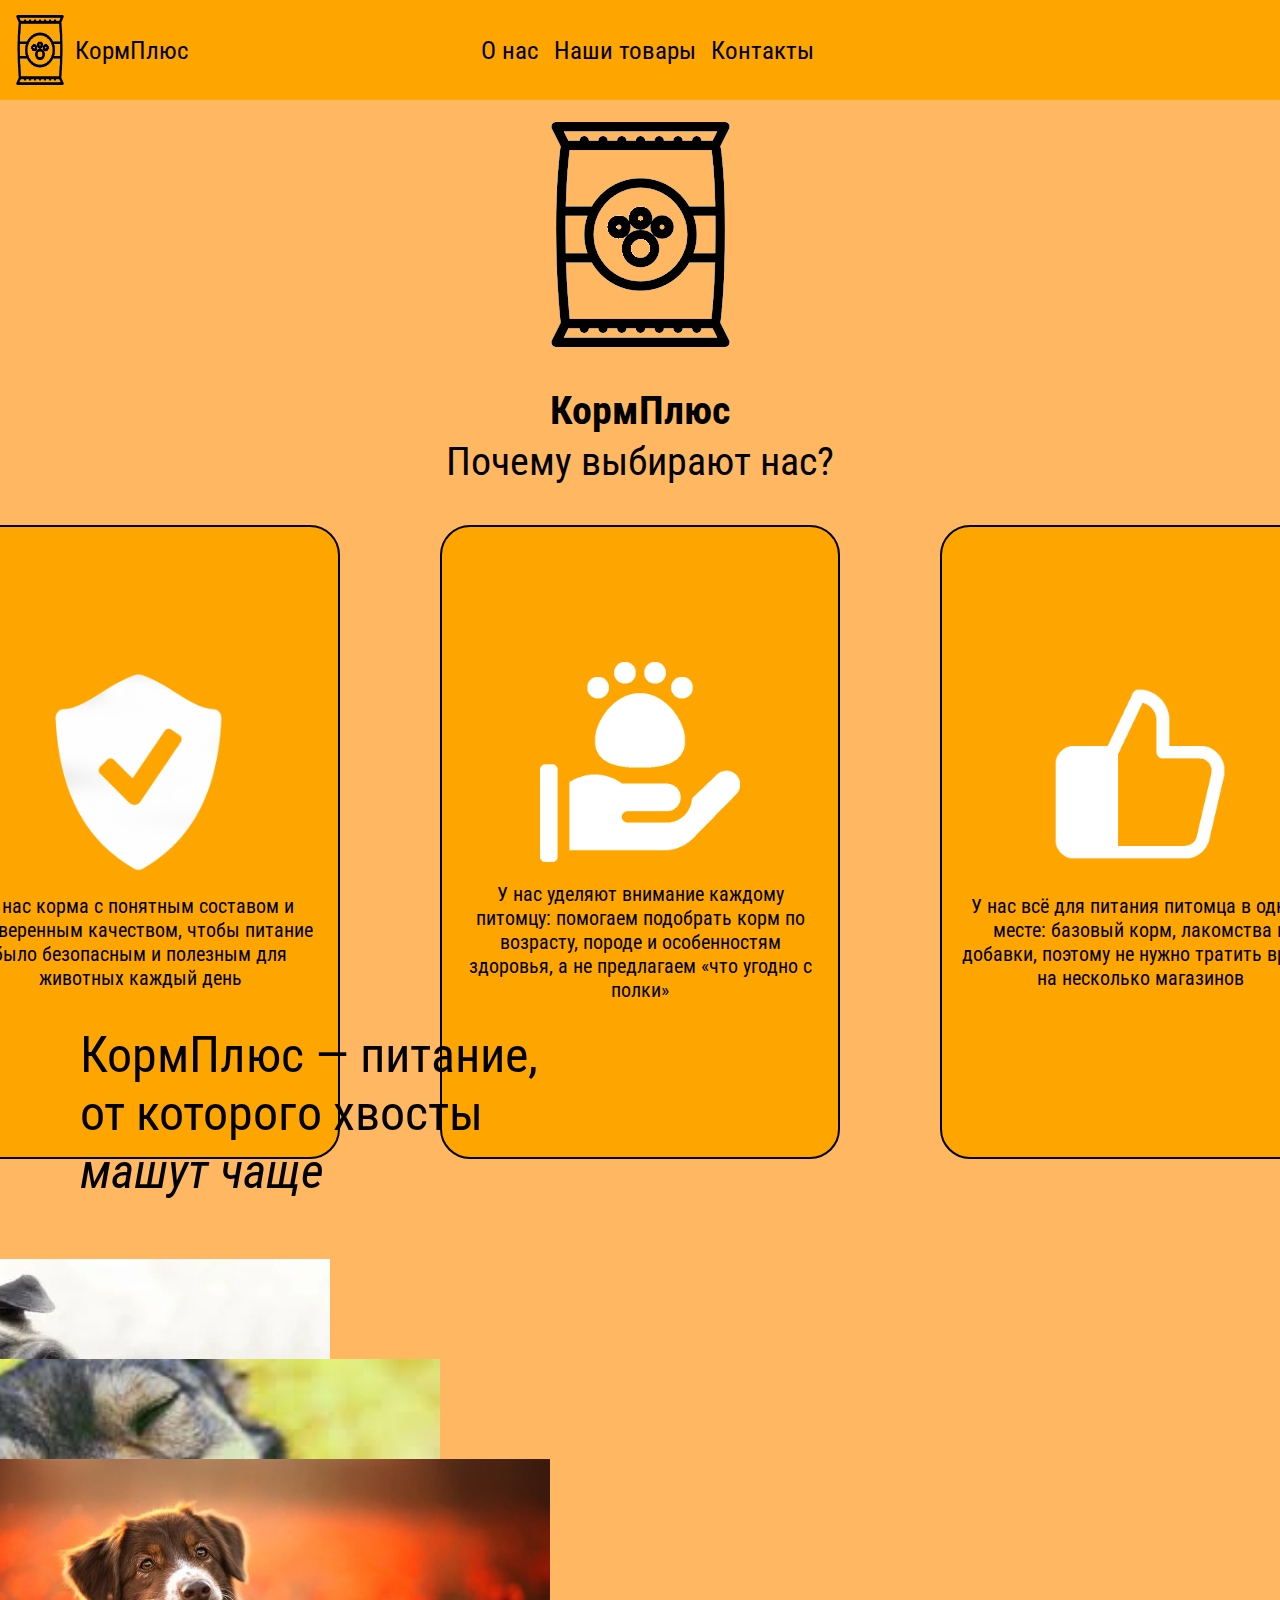
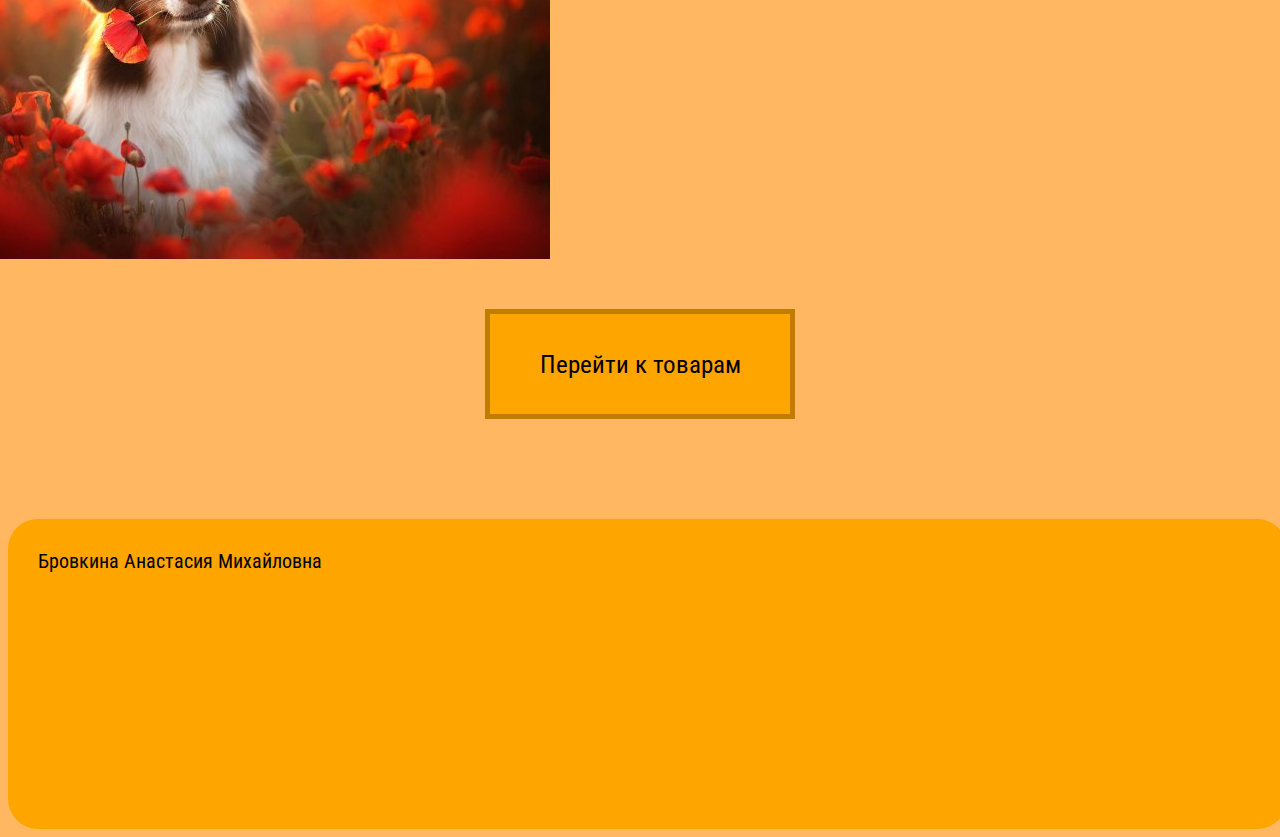
<file: index.html>
<!DOCTYPE html>
    <html lang="en">
    <head>
        <meta charset="UTF-8">
        <title>КормПлюс</title>
        <link rel="stylesheet" href="style.css">
    </head>
    <body>
    <div class="menu-cont">
        <div class="logo">
            <img src="1.png" alt="логотип" class="img_menu">
            <div class="title">КормПлюс</div>
        </div>
        <a href="about.html">О нас</a>
        <a href="products.html">Наши товары</a>
        <a href="contacts.html">Контакты</a>
    </div>

        <div class="logo-big-cont">
            <img src="1.png" alt="логотип" class="logo-big">
            <p class="text-logo-big">КормПлюс</p>
        </div>

        <div class="title-center">
            <p style="margin-top: 150px; text-align: center; font-size: 40px;">Почему выбирают нас?</p>
        </div>
        <div class="reasons">
            <div class="reason">
                <img src="protect.png" alt="защита" width="200px" height="200px">
                <p style="font-size: 20px;">У нас корма с понятным составом и проверенным качеством, чтобы питание было безопасным и полезным для животных каждый день</p>
            </div>
            <div class="reason">
                <img src="human.png" alt="сотрудник" width="200px" height="200px">
                <p style="font-size: 20px;">У нас уделяют внимание каждому питомцу: помогаем подобрать корм по возрасту, породе и особенностям здоровья, а не предлагаем «что угодно с полки»</p>
            </div>
            <div class="reason">
                <img src="usabilyte.png" alt="удобство" width="200px" height="200px">
                <p style="font-size: 20px;">У нас всё для питания питомца в одном месте: базовый корм, лакомства и добавки, поэтому не нужно тратить время на несколько магазинов</p>
            </div>
        </div>

        <div class="text_cont">
            <div class="text_blocks">
                <div class="block_text block_one">
                    <img src="images3.jpg" alt="">
                </div>
                <div class="block_text block_two">
                    <img src="images2.jpg" alt="" width="600px" height="400px">
                </div>
                <div class="block_text block_three">
                    <img src="images.jpg" alt="">
                </div>
            </div>
            <p class="text_text">КормПлюс — питание, от которого хвосты <i>машут чаще</i></p>
        </div>

        <div class="center">
            <a href="products.html" class="link-products">
                <div class="btn-products-cont">
                    <p>Перейти к товарам</p>
                </div>
            </a>
        </div>

        <footer>
            <p>Бровкина Анастасия Михайловна</p>
        </footer>
    </body>
    </html>
</file>
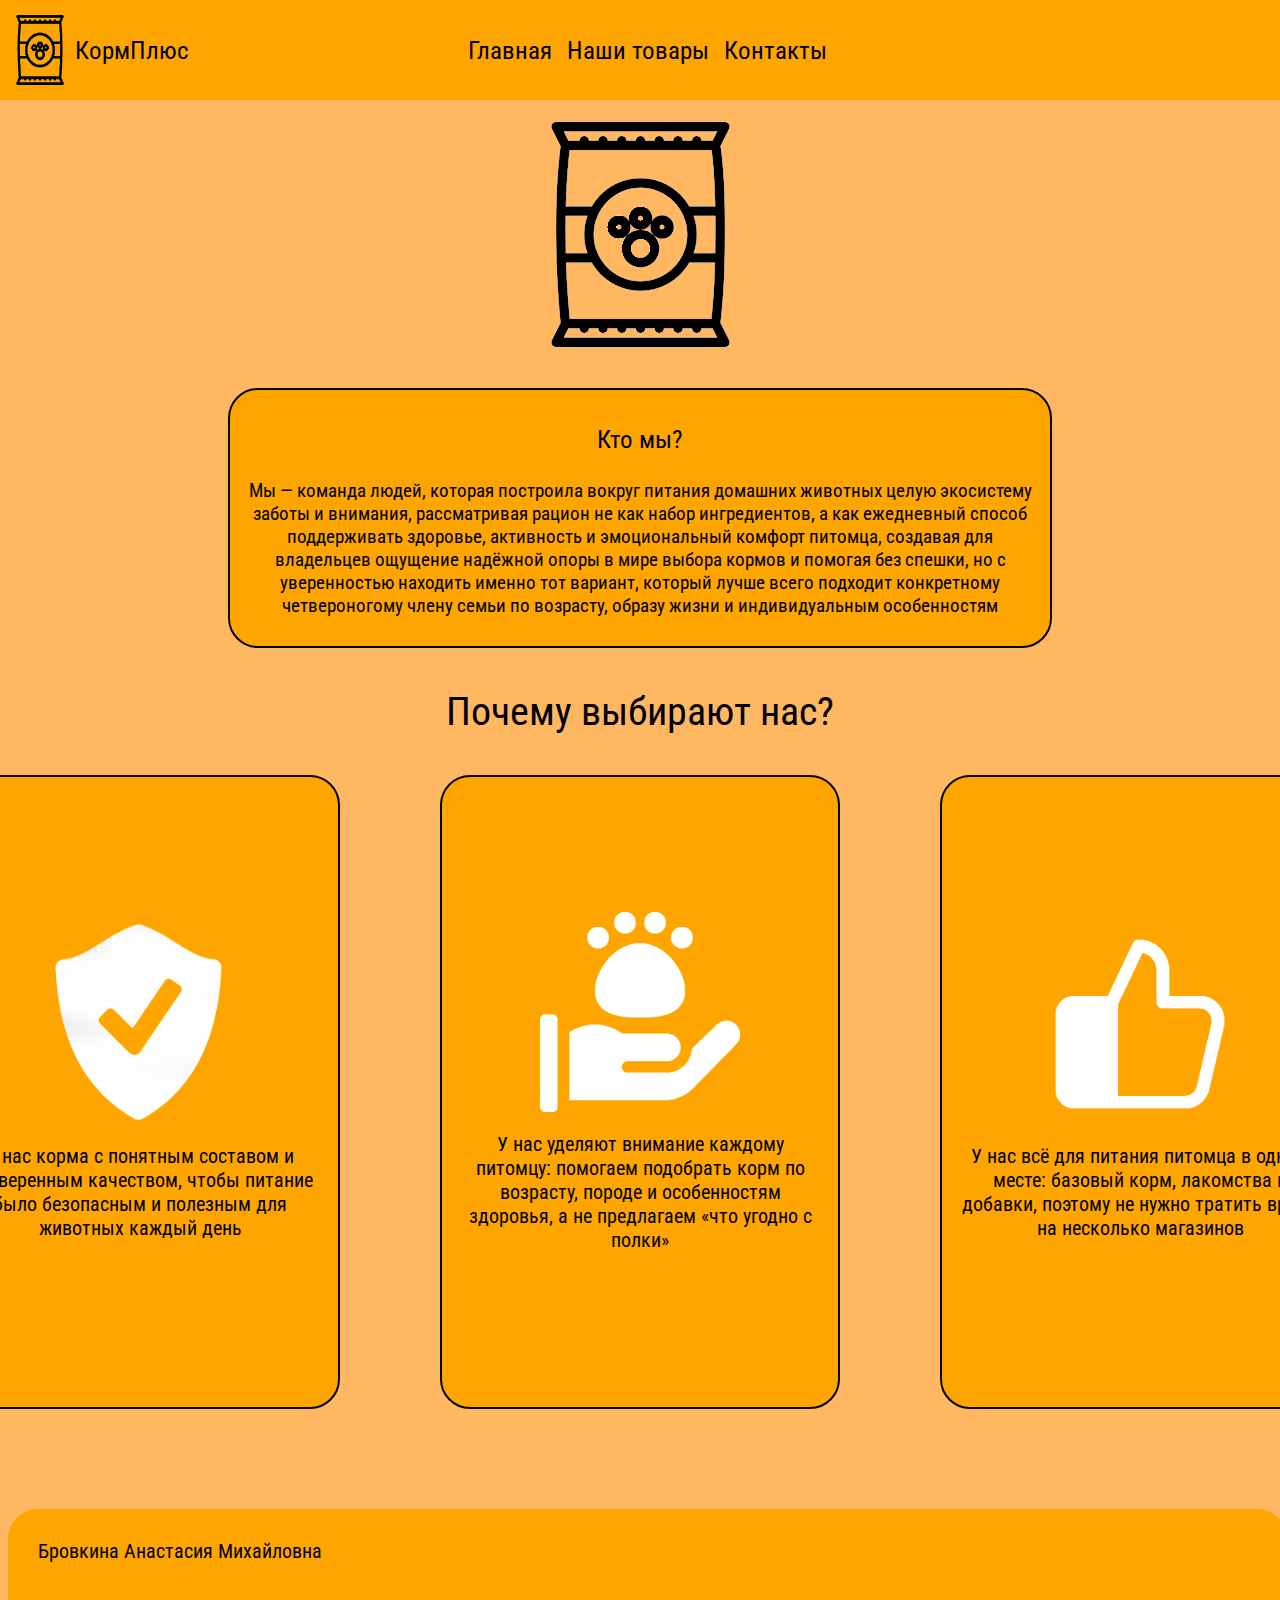
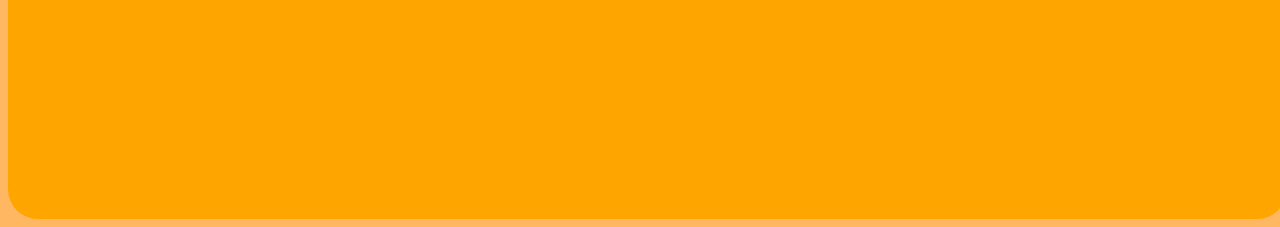
<file: about.html>
<!DOCTYPE html>
<html lang="en">
<head>
    <meta charset="UTF-8">
    <title>Document</title>
    <link rel="stylesheet" href="style.css">
</head>
<body>
    <div class="menu-cont">
        <div class="logo">
            <img src="1.png" alt="логотип" class="img_menu">
            <div class="title">КормПлюс</div>
        </div>
        <a href="index.html">Главная</a>
        <a href="products.html">Наши товары</a>
        <a href="contacts.html">Контакты</a>
    </div>
    <div class="logo-big-cont">
        <img src="1.png" alt="логотип" class="logo-big">
        <p class="text-logo-big">КормПлюс</p>
    </div>

    <div class="text-about-cont">
        <div class="text-about">
            <p style="font-size: 25px;">Кто мы?</p>
            <p style="font-size: 19px;">
                Мы — команда людей, которая построила вокруг питания домашних животных целую экосистему заботы и внимания, рассматривая рацион не как набор ингредиентов, а как ежедневный способ поддерживать здоровье, активность и эмоциональный комфорт питомца, создавая для владельцев ощущение надёжной опоры в мире выбора кормов и помогая без спешки, но с уверенностью находить именно тот вариант, который лучше всего подходит конкретному четвероногому члену семьи по возрасту, образу жизни и индивидуальным особенностям
        </div>
    </div>

    <div class="title-center">
            <p style="text-align: center; font-size: 40px;">Почему выбирают нас?</p>
        </div>
        <div class="reasons">
            <div class="reason">
                <img src="protect.png" alt="защита" width="200px" height="200px">
                <p style="font-size: 20px;">У нас корма с понятным составом и проверенным качеством, чтобы питание было безопасным и полезным для животных каждый день</p>
            </div>
            <div class="reason">
                <img src="human.png" alt="сотрудник" width="200px" height="200px">
                <p style="font-size: 20px;">У нас уделяют внимание каждому питомцу: помогаем подобрать корм по возрасту, породе и особенностям здоровья, а не предлагаем «что угодно с полки»</p>
            </div>
            <div class="reason">
                <img src="usabilyte.png" alt="удобство" width="200px" height="200px">
                <p style="font-size: 20px;">У нас всё для питания питомца в одном месте: базовый корм, лакомства и добавки, поэтому не нужно тратить время на несколько магазинов</p>
            </div>
        </div>

    <footer>
        <p>Бровкина Анастасия Михайловна</p>
    </footer>
</body>
</html>
</file>
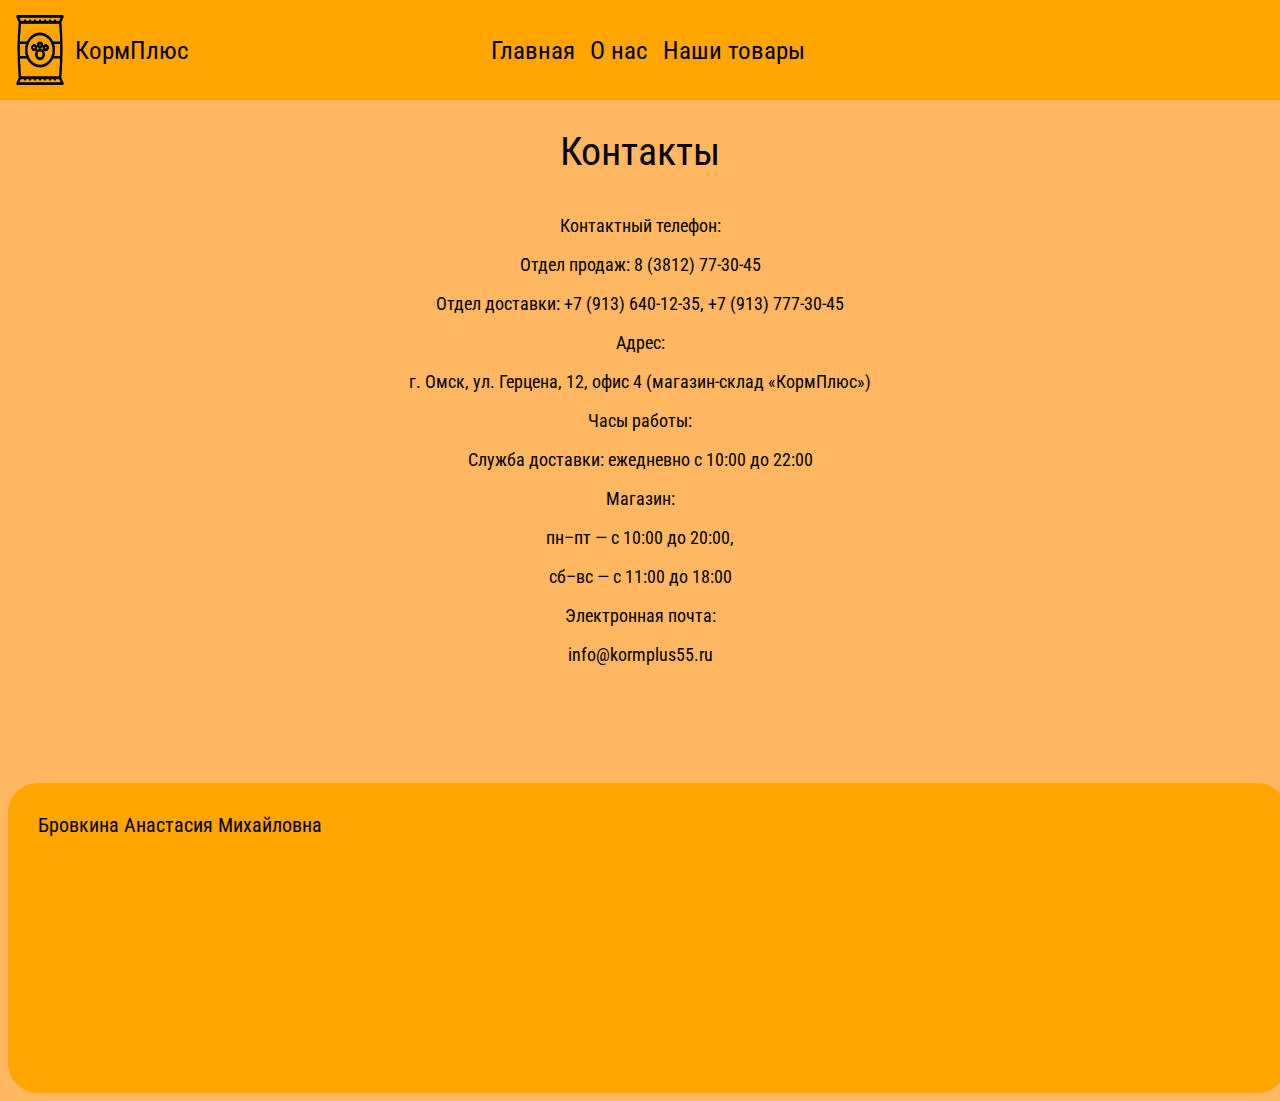
<file: contacts.html>
<!DOCTYPE html>
<html lang="en">
<head>
    <meta charset="UTF-8">
    <title>Document</title>
    <link rel="stylesheet" href="style.css">
</head>
<body>
    <div class="menu-cont">
        <div class="logo">
            <img src="1.png" alt="логотип" class="img_menu">
            <div class="title">КормПлюс</div>
        </div>
        <a href="index.html">Главная</a>
        <a href="about.html">О нас</a>
        <a href="products.html">Наши товары</a>
    </div>
    <div class="contacts-text-cont">
        <div class="contacts-text">
            <p style="font-size: 40px; margin-top: 120px; text-align: center;">Контакты</p>
        
            <p>Контактный телефон: </p>
            <p>Отдел продаж: 8 (3812) 77-30-45</p>
            <p>Отдел доставки: +7 (913) 640-12-35, +7 (913) 777-30-45</p>
            <p>Адрес:</p>
            <p>г. Омск, ул. Герцена, 12, офис 4 (магазин-склад «КормПлюс»)</p>
        
            <p>Часы работы:</p> 
            <p>Служба доставки: ежедневно с 10:00 до 22:00</p>
            <p>Магазин:</p>
        
            <p>пн–пт — с 10:00 до 20:00,</p>
        
            <p>сб–вс — с 11:00 до 18:00</p>
        
            <p>Электронная почта:</p> 
            <p>info@kormplus55.ru</p>
        </div>
    </div>
    <footer>
        <p>Бровкина Анастасия Михайловна</p>
    </footer>
</body>
</html>
</file>
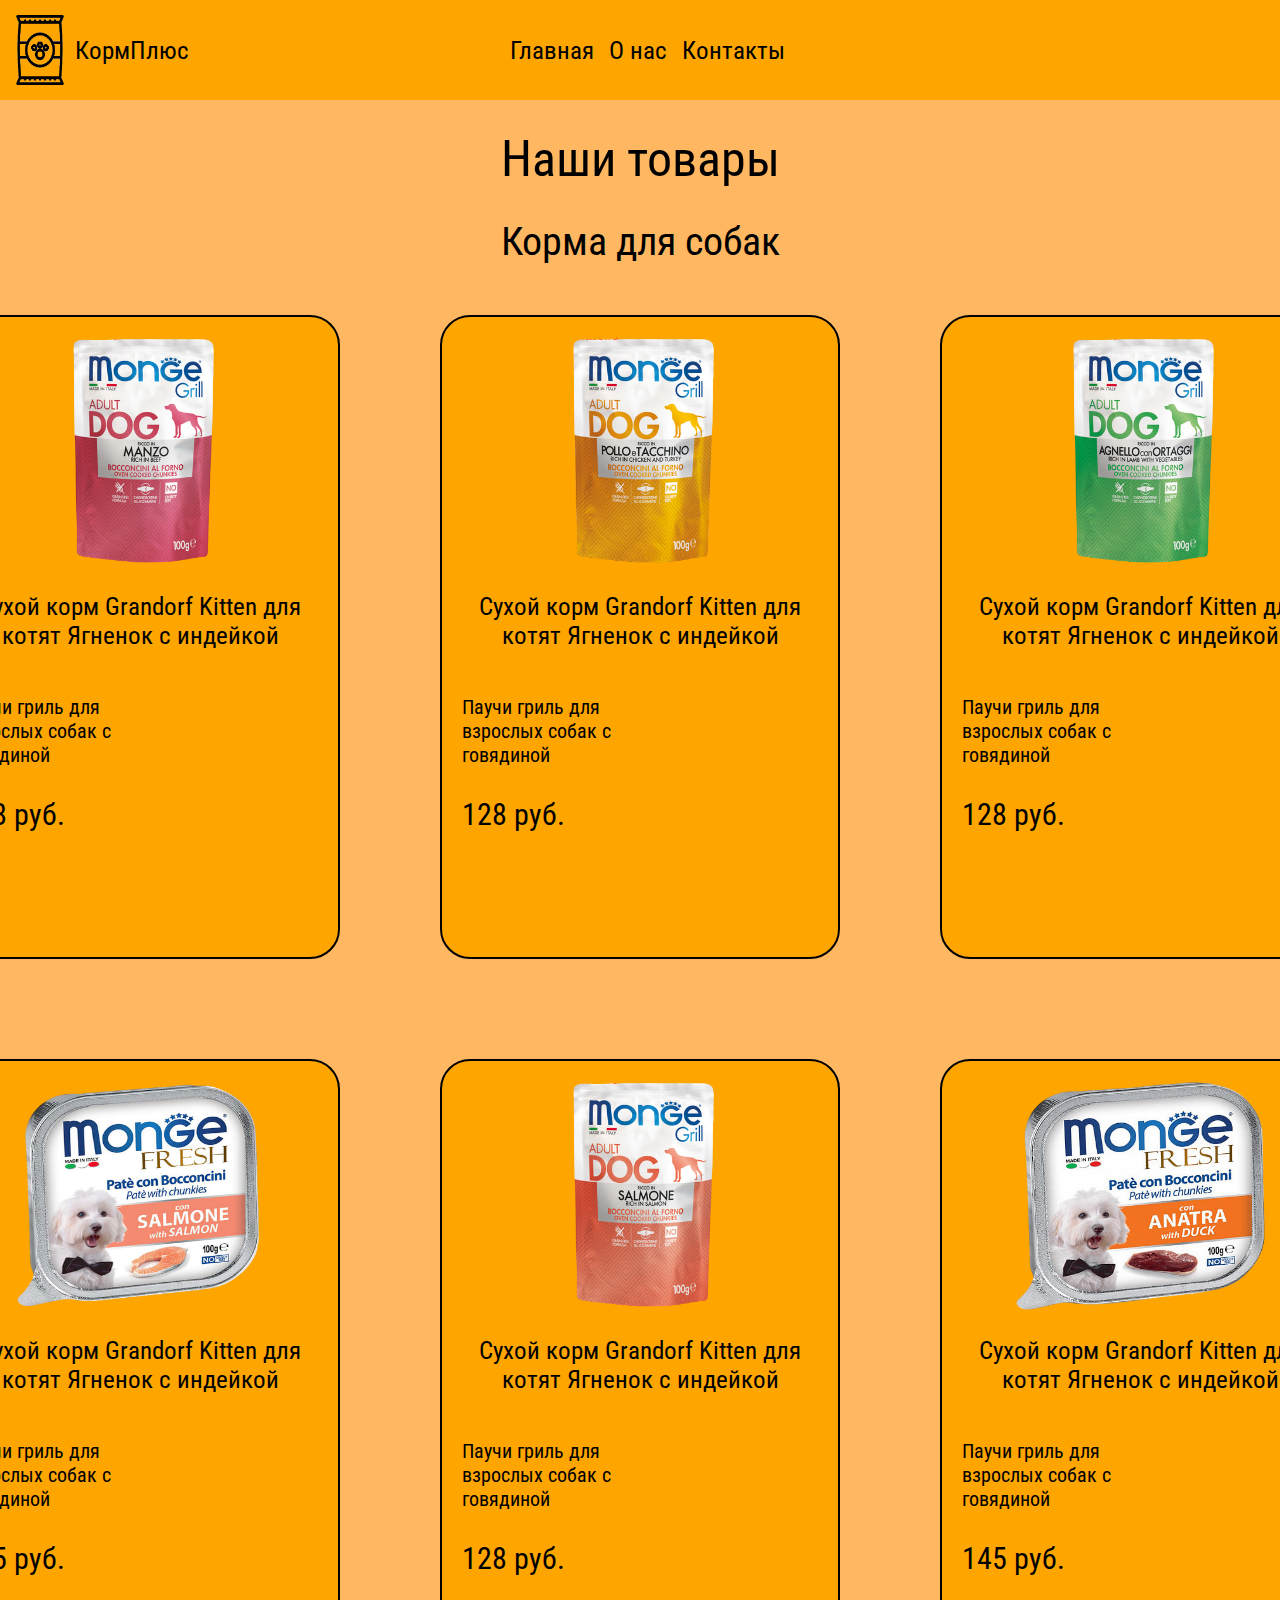
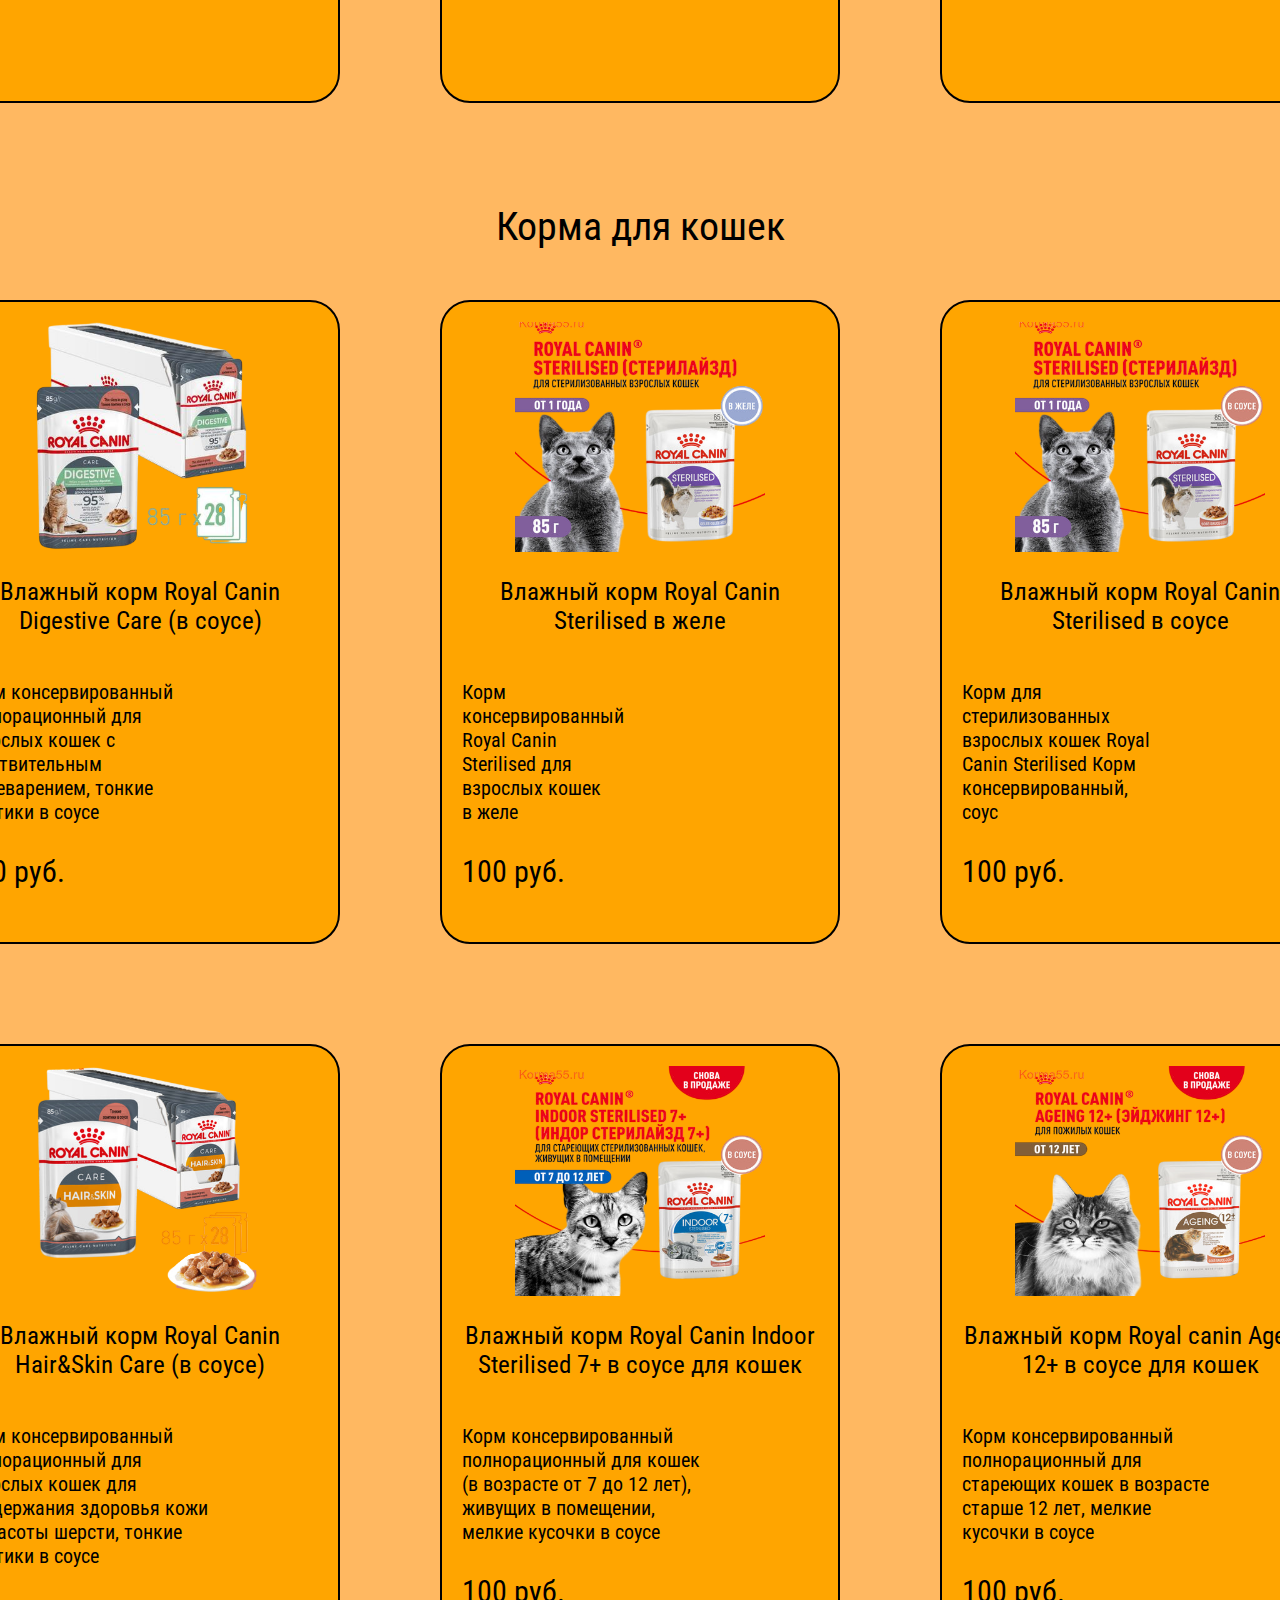
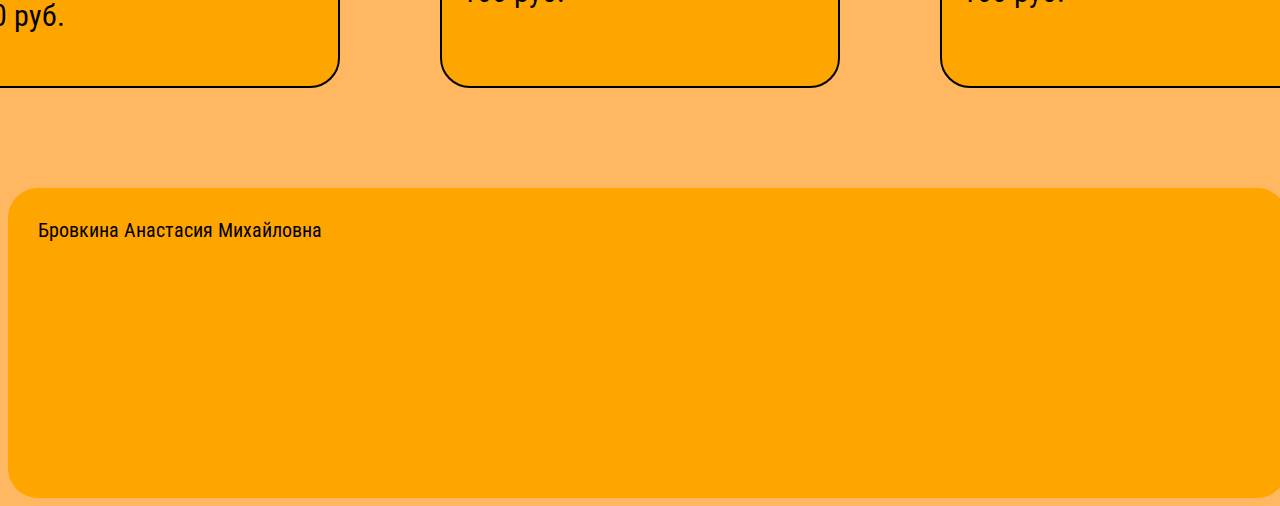
<file: products.html>
<!DOCTYPE html>
<html lang="en">
<head>
    <meta charset="UTF-8">
    <title>Наши товары</title>
    <link rel="stylesheet" href="style.css">
</head>
<body>
<div class="menu-cont">
    <div class="logo">
        <img src="1.png" alt="логотип" class="img_menu">
        <div class="title">КормПлюс</div>
    </div>
    <a href="index.html">Главная</a>
    <a href="about.html">О нас</a>
    <a href="contacts.html">Контакты</a>
</div>
<p style="font-size: 50px; margin-top: 130px; text-align: center;">Наши товары</p>
<p style="font-size: 40px; text-align: center; margin-top: -20px;">Корма для собак</p>
<div class="katalog-cont">
    <div class="katalog">
        <div class="card">
            <div class="card-flex">
                <img src="dog/dog1.png" alt="картинка корма для собак" width="150px" height="230px">
                <p style="text-align: center; font-size: 25px;">Сухой корм Grandorf Kitten для котят Ягненок с индейкой</p>
            </div>
            <p style="width: 150px; font-size: 20px;">Паучи гриль для взрослых собак с говядиной</p>
            <p style="font-size: 30px;">128 руб.</p>
        </div>
        <div class="card">
            <div class="card-flex">
                <img src="dog/dog2.png" alt="картинка корма для собак" width="150px" height="230px">
                <p style="text-align: center; font-size: 25px;">Сухой корм Grandorf Kitten для котят Ягненок с индейкой</p>
            </div>
            <p style="width: 150px; font-size: 20px;">Паучи гриль для взрослых собак с говядиной</p>
            <p style="font-size: 30px;">128 руб.</p>
        </div>
        <div class="card">
            <div class="card-flex">
                <img src="dog/dog3.png" alt="картинка корма для собак" width="150px" height="230px">
                <p style="text-align: center; font-size: 25px;">Сухой корм Grandorf Kitten для котят Ягненок с индейкой</p>
            </div>
            <p style="width: 150px; font-size: 20px;">Паучи гриль для взрослых собак с говядиной</p>
            <p style="font-size: 30px;">128 руб.</p>
        </div>
        <div class="card">
            <div class="card-flex">
                <img src="dog/dog4.png" alt="картинка корма для собак" width="250px" height="230px">
                <p style="text-align: center; font-size: 25px;">Сухой корм Grandorf Kitten для котят Ягненок с индейкой</p>
            </div>
            <p style="width: 150px; font-size: 20px;">Паучи гриль для взрослых собак с говядиной</p>
            <p style="font-size: 30px;">145 руб.</p>
        </div>
        <div class="card">
            <div class="card-flex">
                <img src="dog/dog5.png" alt="картинка корма для собак" width="150px" height="230px">
                <p style="text-align: center; font-size: 25px;">Сухой корм Grandorf Kitten для котят Ягненок с индейкой</p>
            </div>
            <p style="width: 150px; font-size: 20px;">Паучи гриль для взрослых собак с говядиной</p>
            <p style="font-size: 30px;">128 руб.</p>
        </div>
        <div class="card">
            <div class="card-flex">
                <img src="dog/dog6.png" alt="картинка корма для собак" width="250px" height="230px">
                <p style="text-align: center; font-size: 25px;">Сухой корм Grandorf Kitten для котят Ягненок с индейкой</p>
            </div>
            <p style="width: 150px; font-size: 20px;">Паучи гриль для взрослых собак с говядиной</p>
            <p style="font-size: 30px;">145 руб.</p>
        </div>
    </div>
</div>
<p style="font-size: 40px; text-align: center; margin-top: 100px;">Корма для кошек</p>
<div class="katalog-cont">
    <div class="katalog">
        <div class="card">
            <div class="card-flex">
                <img src="cat/cat1.png" alt="картинка корма для собак" width="250px" height="230px">
                <p style="text-align: center; font-size: 25px;">Влажный корм Royal Canin Digestive Care (в соусе)</p>
            </div>
            <p style="width: 250px; font-size: 20px;">Корм консервированный полнорационный для взрослых кошек с чувствительным пищеварением, тонкие ломтики в соусе</p>
            <p style="font-size: 30px;">100 руб.</p>
        </div>
        <div class="card">
            <div class="card-flex">
                <img src="cat/cat2.png" alt="картинка корма для собак" width="250px" height="230px">
                <p style="text-align: center; font-size: 25px;">Влажный корм Royal Canin Sterilised в желе</p>
            </div>
            <p style="width: 150px; font-size: 20px;">Корм консервированный Royal Canin Sterilised для взрослых кошек в желе</p>
            <p style="font-size: 30px;">100 руб.</p>
        </div>
        <div class="card">
            <div class="card-flex">
                <img src="cat/cat3.png" alt="картинка корма для собак" width="250px" height="230px">
                <p style="text-align: center; font-size: 25px;">Влажный корм Royal Canin Sterilised в соусе</p>
            </div>
            <p style="width: 190px; font-size: 20px;">Корм для стерилизованных взрослых кошек Royal Canin Sterilised Корм консервированный, соус</p>
            <p style="font-size: 30px;">100 руб.</p>
        </div>
        <div class="card">
            <div class="card-flex">
                <img src="cat/cat4.png" alt="картинка корма для собак" width="250px" height="230px">
                <p style="text-align: center; font-size: 25px;">Влажный корм Royal Canin Hair&Skin Care (в соусе)</p>
            </div>
            <p style="width: 250px; font-size: 20px;">Корм консервированный полнорационный для взрослых кошек для поддержания здоровья кожи и красоты шерсти, тонкие ломтики в соусе</p>
            <p style="font-size: 30px;">100 руб.</p>
        </div>
        <div class="card">
            <div class="card-flex">
                <img src="cat/cat5.png" alt="картинка корма для собак" width="250px" height="230px">
                <p style="text-align: center; font-size: 25px;">Влажный корм Royal Canin Indoor Sterilised 7+ в соусе для кошек</p>
            </div>
            <p style="width: 250px; font-size: 20px;">Корм консервированный полнорационный для кошек (в возрасте от 7 до 12 лет), живущих в помещении, мелкие кусочки в соусе</p>
            <p style="font-size: 30px;">100 руб.</p>
        </div>
        <div class="card">
            <div class="card-flex">
                <img src="cat/cat6.png" alt="картинка корма для собак" width="250px" height="230px">
                <p style="text-align: center; font-size: 25px;">Влажный корм Royal canin Ageing 12+ в соусе для кошек</p>
            </div>
            <p style="width: 250px; font-size: 20px;">Корм консервированный полнорационный для стареющих кошек в возрасте старше 12 лет, мелкие кусочки в соусе</p>
            <p style="font-size: 30px;">100 руб.</p>
        </div>
    </div>
</div>

<footer>
    <p>Бровкина Анастасия Михайловна</p>
</footer>
</body>
</html>
</file>
<file: style.css>
@import url('https://fonts.googleapis.com/css2?family=Roboto+Condensed:ital,wght@0,100..900;1,100..900&family=Roboto:ital,wght@0,100..900;1,100..900&display=swap');
body{
        font-family: "Roboto Condensed", sans-serif;
        background-color: #ffb861;
}
.menu-cont{
        width: 100%;
        height: 100px;
        position: fixed;
        background-color: orange;
        display: flex;
        justify-content: center;
        align-items: center;
        gap: 15px;
        font-size: 25px;
        top: 0px;
        left: 0;
        z-index: 10;
}
.menu-cont a{
        text-decoration: none;
        color: black;
}

.katalog{
        display: grid;
        margin-top: 50px;
        grid-template-columns: repeat(3, 400px);
        gap: 100px;
        justify-content: center;
}
.reasons{
        display: grid;
        grid-template-columns: repeat(3, 400px);
        gap: 100px;
        justify-content: center;
}
.card{
        height: 600px;
        background-color: orange;
        padding: 20px;
        border: solid 2px;
        border-radius: 30px;
}
.card-flex{
        display: flex;
        justify-content: center;
        align-items: center;
        flex-direction: column;
}
.reason{
        height: 600px;
        background-color: orange;
        text-align: center;
        padding: 15px;
        display: flex;
        flex-direction: column;
        align-items: center;
        justify-content: center;
        border: solid 2px;
        border-radius: 30px;
}
.logo{
        display: flex;
        align-items: center;
}

.logo-big-cont{
        height: 580px;
        display: flex;
        justify-content: center;
        align-items: center;
        margin-bottom: -300px;
        flex-direction: column;
}

.logo-big{
        position: relative;
        
}

.text-logo-big{
        font-size: 40px;
        font-weight: bold;
}

.title{
        position: absolute;
        left: 75px;
}
.img_menu{
        position: absolute;
        width: 60px;
        height: 70px;
        left: 10px;
}
.title-center{
        width: 100%;
        display: flex;
        flex-direction: column;
        align-items: center;
}
.text_cont{
        width: 100%;
        height: 550px;
        display: flex;
        justify-content: center;
        margin-top: 100px;
}
.text_blocks{
        display: flex;
        gap: 10px;
        justify-content: center;
}
.block_text{
        width: 600px;
        height: 400px;
        background-color: aqua;
}
.block_one{
        position: relative;
}
.block_two{
        position: relative;
        top: 100px;
        right: 500px;
}
.block_three{
        position: relative;
        top: 200px;
        right: 1000px;
}
.text_text{
        width: 500px;
        position: absolute;
        font-size: 50px;
        right: 700px;
        bottom: -350px;
}

.center{
        display: flex;
        justify-content: center;
}

.link-products{
        text-decoration: none;
}

.btn-products-cont{
        width: 300px;
        height: 100px;
        background-color: orange;
        display: flex;
        justify-content: center;
        align-items: center;
        border: solid 5px rgb(192, 125, 0);
        margin-top: 100px;
        font-size: 25px;
        text-decoration: none;
        color: black;
}

footer{
        width: 98.8%;
        height: 300px;
        background-color: orange;
        margin-top: 100px;
        border-radius: 30px;
        padding-left: 30px;
        padding-top: 10px;
        font-size: 20px;
}

/* about */

.text-about-cont{
        margin-top: 100px;
        width: 100%;
        text-align: center;
        display: flex;
        justify-content: center;
}

.text-about{
        width: 800px;
        background-color: orange;
        border-radius: 30px;
        padding: 10px;
        border: solid 2px;
}

/* contact */

.contacts-text-cont{
        width: 100%;
        display: flex;
        justify-content: center;
}

.contacts-text{
        font-size: 18px;
        text-align: center;
}
</file>
